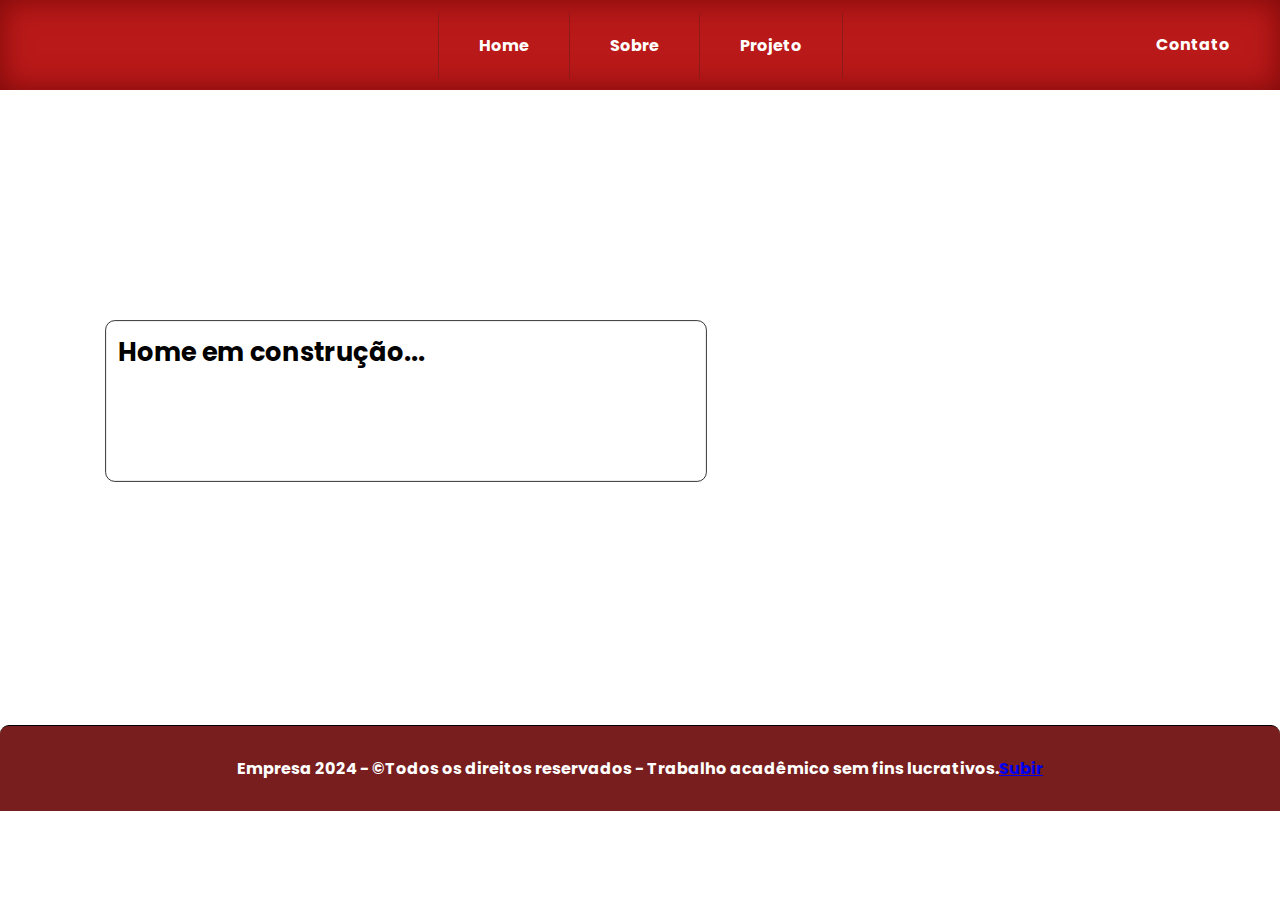
<file: index.html>
<!DOCTYPE html>
<html lang="pt-br">
<head>
    <meta charset="UTF-8">
    <meta name="viewport" content="width=device-width, initial-scale=1.0">
    <title>Contato - Faça as suas sugetões</title>

    <link rel="preconnect" href="https://fonts.googleapis.com">
    <link rel="preconnect" href="https://fonts.gstatic.com" crossorigin>
    <link href="https://fonts.googleapis.com/css2?family=Poppins:ital,wght@0,100;0,200;0,300;0,400;0,500;0,600;0,700;0,800;0,900;1,100;1,200;1,300;1,400;1,500;1,600;1,700;1,800;1,900&family=Roboto:ital,wght@0,100;0,300;0,400;0,500;0,700;0,900;1,100;1,300;1,400;1,500;1,700;1,900&display=swap" rel="stylesheet">

    <link rel="stylesheet" href="style.css">

</head>
<body>
    
    <div class="main-menu">
        <ul class="nv-main">

            <li><a href="index.html">Home</a></li>
            <li><a id="about" href="sobre.html">Sobre</a></li>
            <li><a href="projeto.html">Projeto</a></li>
            <li><a id="contact" href="contato.html">Contato</a></li>
        </ul>      
    </div>

    <div class="section">
        <div class="solc-box">
            <h1>Home em construção...</h1>
        </div>
    </div>

    <div class="footer1">
        <p>Empresa 2024 - ©Todos os direitos reservados - Trabalho acadêmico sem fins lucrativos.</p>
        <p id="ancora"><a href="#">Subir</a></p>
    </div>
</body>
</html>
</file>
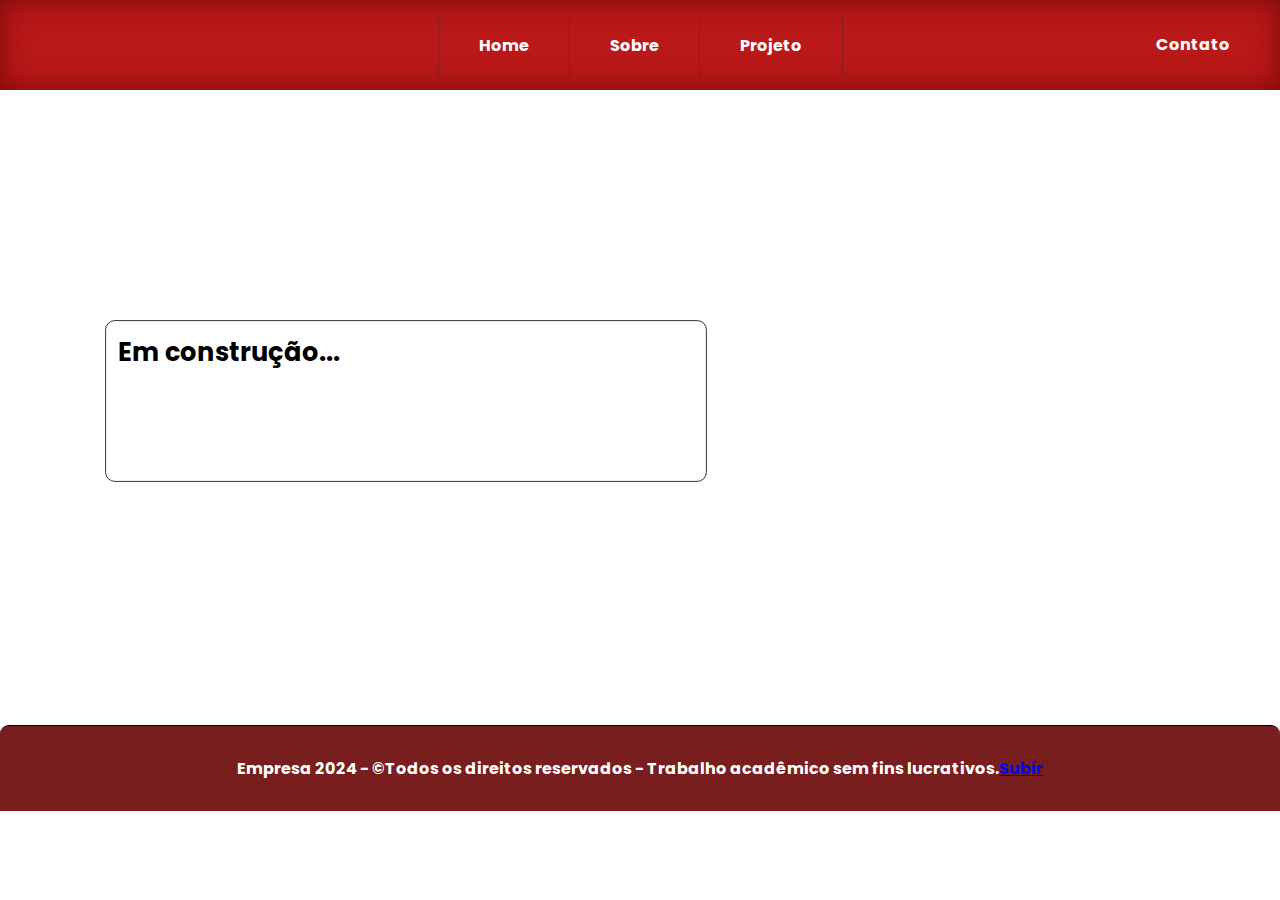
<file: contato.html>
<!DOCTYPE html>
<html lang="pt-br">
<head>
    <meta charset="UTF-8">
    <meta name="viewport" content="width=device-width, initial-scale=1.0">
    <title>Contato - Faça as suas sugetões</title>

    <link rel="preconnect" href="https://fonts.googleapis.com">
    <link rel="preconnect" href="https://fonts.gstatic.com" crossorigin>
    <link href="https://fonts.googleapis.com/css2?family=Poppins:ital,wght@0,100;0,200;0,300;0,400;0,500;0,600;0,700;0,800;0,900;1,100;1,200;1,300;1,400;1,500;1,600;1,700;1,800;1,900&family=Roboto:ital,wght@0,100;0,300;0,400;0,500;0,700;0,900;1,100;1,300;1,400;1,500;1,700;1,900&display=swap" rel="stylesheet">

    <link rel="stylesheet" href="style.css">

    <script language="javascript" type="text/javascript">
		function validar (){
		var nome = form1.nome.value;
		var email= form1.email.value;
        var opcoes= form1.opcoes.value;		
		
		
		if (nome == "") {
		
		alert("Digite o seu nome:");
		form1.nome.focus();
		return false;
		
		}

		if (email == "") {
		
		alert("Digite o seu email:");
		form1.email.focus();
		return false;
		
		}

        if (opcoes == "Selecione") {
		
		alert("Selecione alguma opção:");
		form1.opcoes.focus();
		return false;
		
		}
		}
	</script>

</head>
<body>
    
    <div class="main-menu">
        <ul class="nv-main">

            <li><a href="index.html">Home</a></li>
            <li><a id="about" href="sobre.html">Sobre</a></li>
            <li><a href="projeto.html">Projeto</a></li>
            <li><a id="contact" href="contato.html">Contato</a></li>
        </ul>      
    </div>

    <div class="section">
        <div class="solc-box">
            <h1>Em construção...</h1>
        </div>
    </div>

    <div class="footer1">
        <p>Empresa 2024 - ©Todos os direitos reservados - Trabalho acadêmico sem fins lucrativos.</p>
        <p id="ancora"><a href="#">Subir</a></p>
    </div>
</body>
</html>
</file>
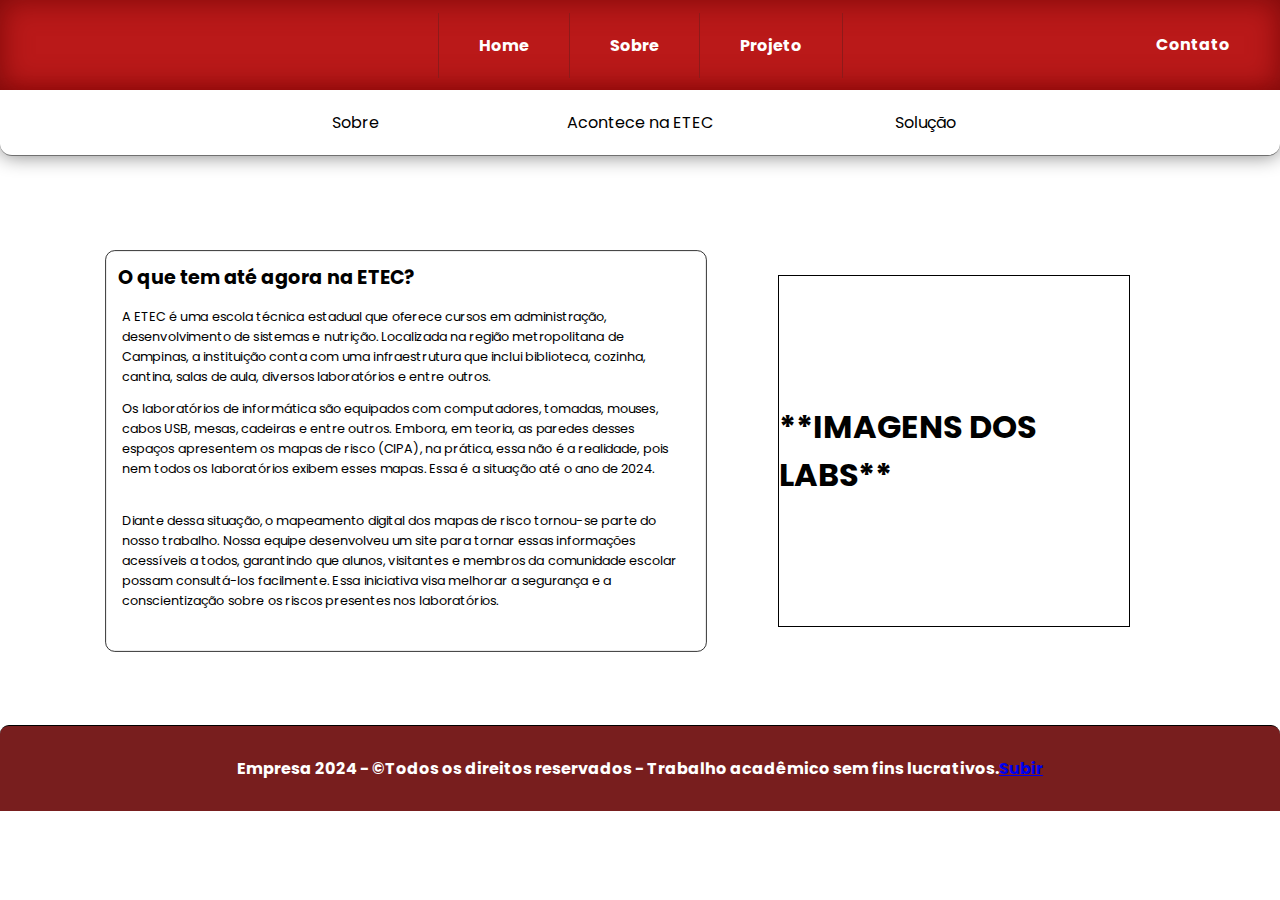
<file: etec.html>
<!DOCTYPE html>
<html lang="pt-br">
<head>
    <meta charset="UTF-8">
    <meta name="viewport" content="width=device-width, initial-scale=1.0">
    <title>Acontece na ETEC - Saiba a situação atual da instituição</title>

    <link rel="preconnect" href="https://fonts.googleapis.com">
    <link rel="preconnect" href="https://fonts.gstatic.com" crossorigin>
    <link href="https://fonts.googleapis.com/css2?family=Poppins:ital,wght@0,100;0,200;0,300;0,400;0,500;0,600;0,700;0,800;0,900;1,100;1,200;1,300;1,400;1,500;1,600;1,700;1,800;1,900&family=Roboto:ital,wght@0,100;0,300;0,400;0,500;0,700;0,900;1,100;1,300;1,400;1,500;1,700;1,900&display=swap" rel="stylesheet">

    <link rel="stylesheet" href="style.css">

</head>
<body>
    
    <div class="main-menu">
        <ul class="nv-main">

            <li><a href="index.html">Home</a></li>
            <li><a id="about" href="sobre.html">Sobre</a></li>
            <li><a href="projeto.html">Projeto</a></li>
            <li><a id="contact" href="contato.html">Contato</a></li>
        </ul>      
    </div>
    <div class="sub-menu">
        <ul class="nv-sub">
            <li><a href="sobre.html">Sobre</a></li>
            <li><a href="etec.html">Acontece na ETEC</a></li>
            <li><a href="solucao.html">Solução</a></li>
        </ul>  
    </div>

    <div class="section">
        <div class="etec-box">
            <h2>O que tem até agora na ETEC?</h2>
            <p id="etec">A ETEC é uma escola técnica estadual que oferece cursos em administração, desenvolvimento de sistemas e nutrição. Localizada na região metropolitana de Campinas, a instituição conta com uma infraestrutura que inclui biblioteca, cozinha, cantina, salas de aula, diversos laboratórios e entre outros.
            </p>
            <p id="etec2">Os laboratórios de informática são equipados com computadores, tomadas, mouses, cabos USB, mesas, cadeiras e entre outros. Embora, em teoria, as paredes desses espaços apresentem os mapas de risco (CIPA), na prática, essa não é a realidade, pois nem todos os laboratórios exibem esses mapas. Essa é a situação até o ano de 2024.
            </p>
            <p id="etec3">Diante dessa situação, o mapeamento digital dos mapas de risco tornou-se parte do nosso trabalho. Nossa equipe desenvolveu um site para tornar essas informações acessíveis a todos, garantindo que alunos, visitantes e membros da comunidade escolar possam consultá-los facilmente. Essa iniciativa visa melhorar a segurança e a conscientização sobre os riscos presentes nos laboratórios. 
            </p>
        </div>
        <h1 id="img-etec">**IMAGENS DOS LABS**</h1>
    </div>

    <div class="footer1">
        <p>Empresa 2024 - ©Todos os direitos reservados - Trabalho acadêmico sem fins lucrativos.</p>
        <p id="ancora"><a href="#">Subir</a></p>
    </div>
</body>
</html>
</file>
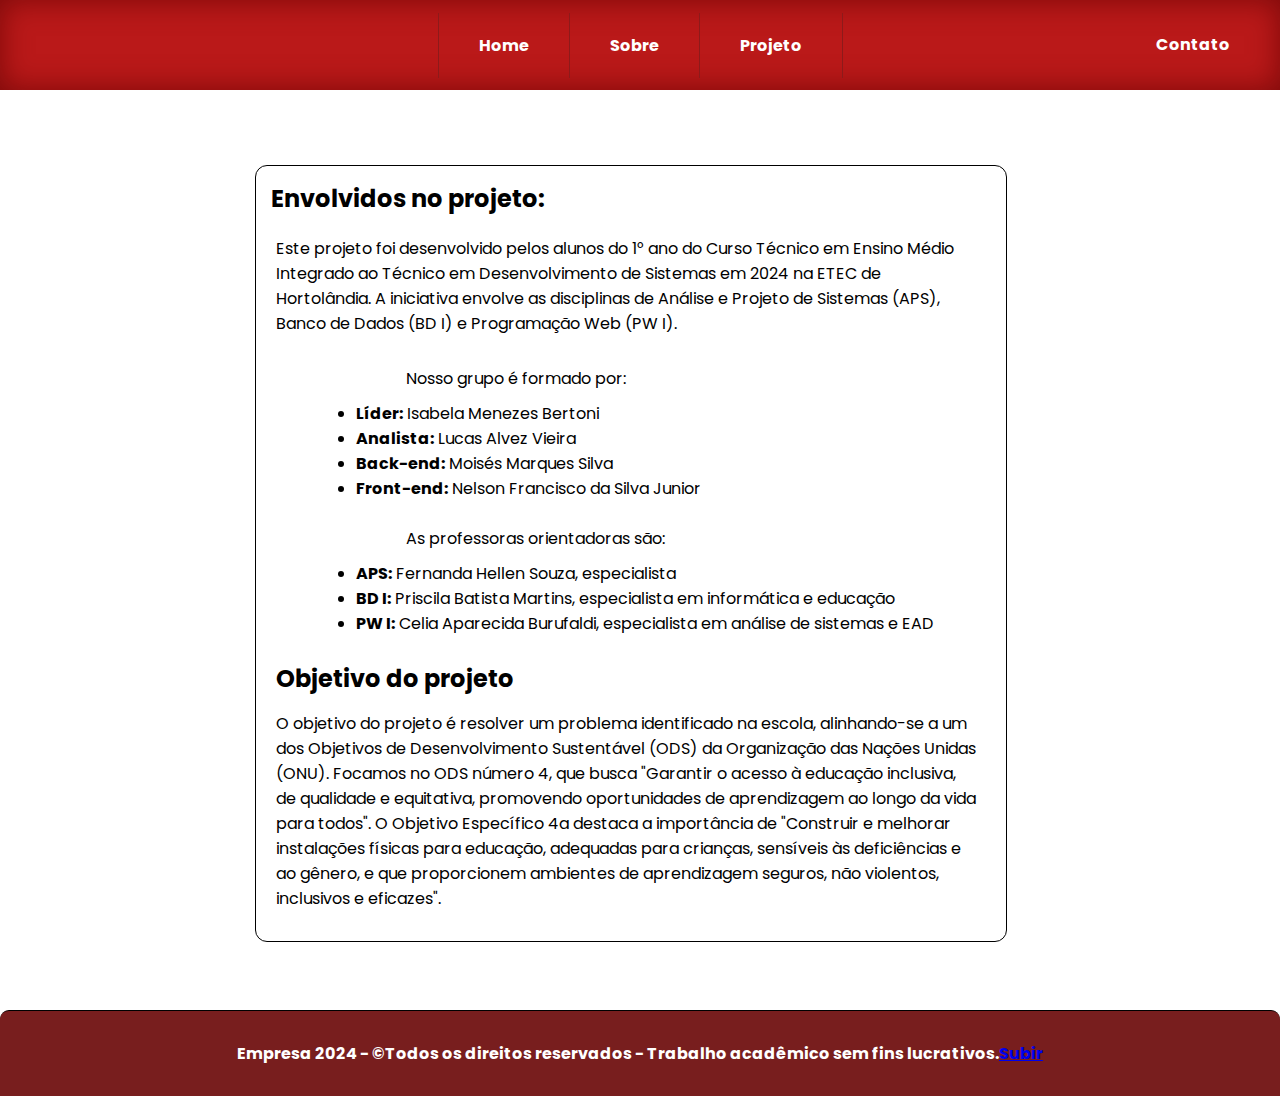
<file: projeto.html>
<!DOCTYPE html>
<html lang="pt-br">
<head>
    <meta charset="UTF-8">
    <meta name="viewport" content="width=device-width, initial-scale=1.0">
    <title>Solução - Apresentação a resolução do problema</title>

    <link rel="preconnect" href="https://fonts.googleapis.com">
    <link rel="preconnect" href="https://fonts.gstatic.com" crossorigin>
    <link href="https://fonts.googleapis.com/css2?family=Poppins:ital,wght@0,100;0,200;0,300;0,400;0,500;0,600;0,700;0,800;0,900;1,100;1,200;1,300;1,400;1,500;1,600;1,700;1,800;1,900&family=Roboto:ital,wght@0,100;0,300;0,400;0,500;0,700;0,900;1,100;1,300;1,400;1,500;1,700;1,900&display=swap" rel="stylesheet">

    <link rel="stylesheet" href="style.css">

</head>
<body>
    
    <div class="main-menu">
        <ul class="nv-main">

            <li><a href="index.html">Home</a></li>
            <li><a id="about" href="sobre.html">Sobre</a></li>
            <li><a href="projeto.html">Projeto</a></li>
            <li><a id="contact" href="contato.html">Contato</a></li>
        </ul>      
    </div>

    <div class="section">
            <div class="proj-box">
                <h2>Envolvidos no projeto:</h2>
                <p id="proj">Este projeto foi desenvolvido pelos alunos do 1° ano do Curso Técnico em Ensino Médio Integrado ao Técnico em Desenvolvimento de Sistemas em 2024 na ETEC de Hortolândia. A iniciativa envolve as disciplinas de Análise e Projeto de Sistemas (APS), Banco de Dados (BD I) e Programação Web (PW I).
                </p>
                
                <ul id="list-proj">
                    <p id="proj2">Nosso grupo é formado por:</p>

                    <li><b>Líder:</b> Isabela Menezes Bertoni</li>
                    <li><b>Analista:</b> Lucas Alvez Vieira</li>
                    <li><b>Back-end:</b> Moisés Marques Silva</li>
                    <li><b>Front-end:</b> Nelson Francisco da Silva Junior</li>
                </ul>
                <ul id="list-proj2">
                    <p id="proj3">As professoras orientadoras são:</p>
                    <li><b>APS:</b> Fernanda Hellen Souza, especialista</li>
                    <li><b>BD I:</b> Priscila Batista Martins, especialista em informática e educação</li>
                    <li><b>PW I:</b> Celia Aparecida Burufaldi, especialista em análise de sistemas e EAD</li>
                </ul>
                <h2 id="obj-ti">Objetivo do projeto</h2>
                <p id="obj">O objetivo do projeto é resolver um problema identificado na escola, alinhando-se a um dos Objetivos de Desenvolvimento Sustentável (ODS) da Organização das Nações Unidas (ONU). Focamos no ODS número 4, que busca "Garantir o acesso à educação inclusiva, de qualidade e equitativa, promovendo oportunidades de aprendizagem ao longo da vida para todos". O Objetivo Específico 4a destaca a importância de "Construir e melhorar instalações físicas para educação, adequadas para crianças, sensíveis às deficiências e ao gênero, e que proporcionem ambientes de aprendizagem seguros, não violentos, inclusivos e eficazes".
                </p>
            </div>
        </div>
    </div>

    <div class="footer2">
        <p>Empresa 2024 - ©Todos os direitos reservados - Trabalho acadêmico sem fins lucrativos.</p>
        <p id="ancora"><a href="#">Subir</a></p>
    </div>
</body>
</html>
</file>
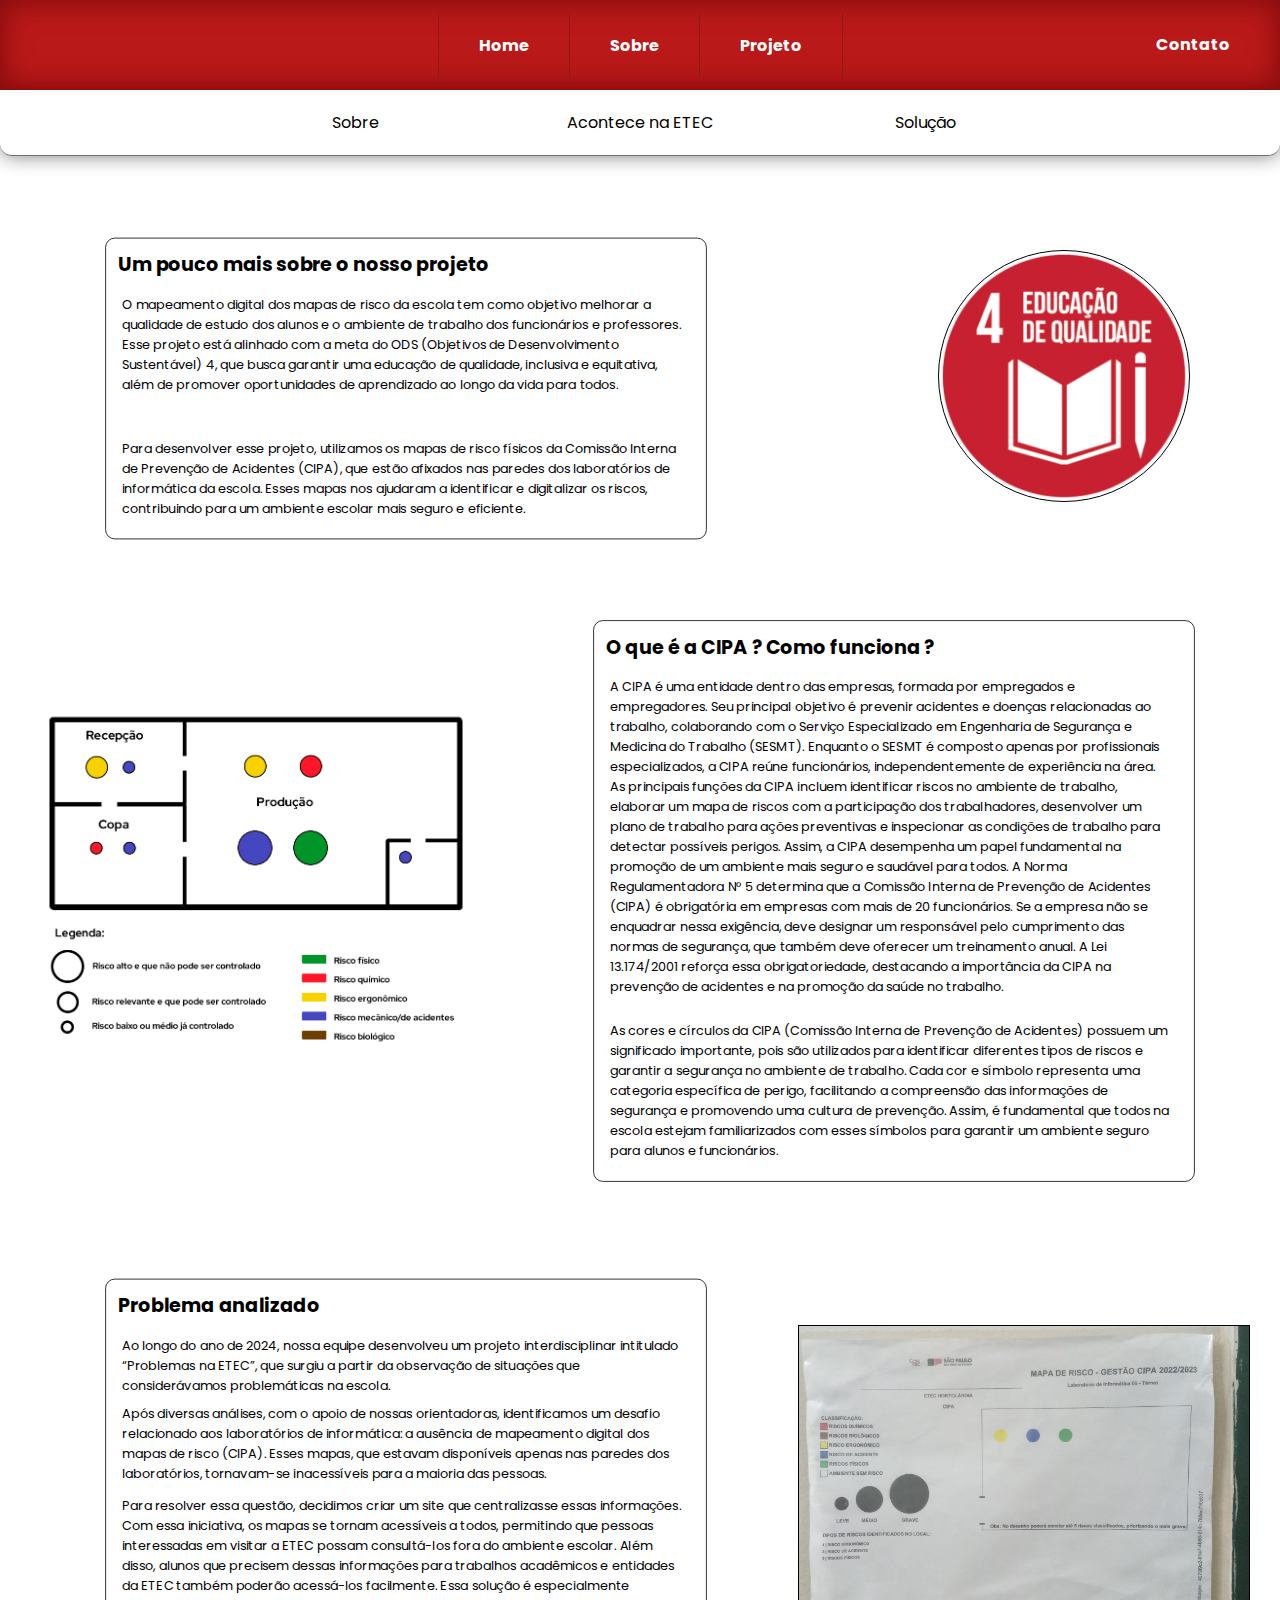
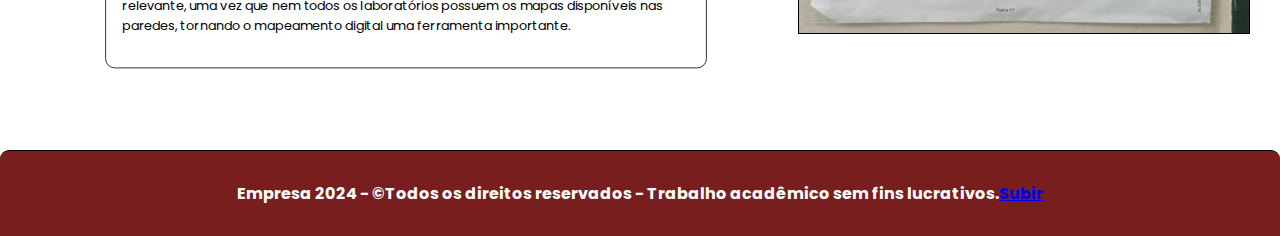
<file: sobre.html>
<!DOCTYPE html>
<html lang="pt-br">
<head>
    <meta charset="UTF-8">
    <meta name="viewport" content="width=device-width, initial-scale=1.0">
    <title>Sobre - Mais sobre o nosso Projeto</title>

    <link rel="preconnect" href="https://fonts.googleapis.com">
    <link rel="preconnect" href="https://fonts.gstatic.com" crossorigin>
    <link href="https://fonts.googleapis.com/css2?family=Poppins:ital,wght@0,100;0,200;0,300;0,400;0,500;0,600;0,700;0,800;0,900;1,100;1,200;1,300;1,400;1,500;1,600;1,700;1,800;1,900&family=Roboto:ital,wght@0,100;0,300;0,400;0,500;0,700;0,900;1,100;1,300;1,400;1,500;1,700;1,900&display=swap" rel="stylesheet">

    <link rel="stylesheet" href="style.css">

</head>
<body>
    
    <div class="main-menu">
        <ul class="nv-main">

            <li><a href="index.html">Home</a></li>
            <li><a id="about" href="sobre.html">Sobre</a></li>
            <li><a href="projeto.html">Projeto</a></li>
            <li><a id="contact" href="contato.html">Contato</a></li>
        </ul>      
    </div>
    <div class="sub-menu">
        <ul class="nv-sub">
            <li><a href="sobre.html">Sobre</a></li>
            <li><a href="etec.html">Acontece na ETEC</a></li>
            <li><a href="solucao.html">Solução</a></li>
        </ul>  
    </div>

   <div class="section">
        <div class="ods-box">
            <h2>Um pouco mais sobre o nosso projeto</h2>
            <p id="ods">O mapeamento digital dos mapas de risco da escola tem como objetivo melhorar a qualidade de estudo dos alunos e o ambiente de trabalho dos funcionários e professores. Esse projeto está alinhado com a meta do ODS (Objetivos de Desenvolvimento Sustentável)
                4, que busca garantir uma educação de qualidade, inclusiva e equitativa, além de promover oportunidades de aprendizado ao longo da vida para todos.
            </p>
            <p id="ods2">Para desenvolver esse projeto, utilizamos os mapas de risco físicos da Comissão Interna de Prevenção de Acidentes (CIPA), que estão afixados nas paredes dos laboratórios de informática da escola. Esses mapas nos ajudaram a identificar e digitalizar os riscos, contribuindo para um ambiente escolar mais seguro e eficiente.
            </p>
        </div>
        <!--imagem sobre a ods-->
        <img id="img-ods" src="img/ods.png">
        <!---->
        <div class="cipa-box">
            <h2>O que é a CIPA ? Como funciona ?</h2>
            <p id="cipa">A CIPA é uma entidade dentro das empresas, formada por empregados e empregadores. Seu principal objetivo é prevenir acidentes e doenças relacionadas ao trabalho, colaborando com o Serviço Especializado em Engenharia de Segurança e Medicina do Trabalho (SESMT).
                Enquanto o SESMT é composto apenas por profissionais especializados, a CIPA reúne funcionários, independentemente de experiência na área. As principais funções da CIPA incluem identificar riscos no ambiente de trabalho, elaborar um mapa de riscos com a participação dos trabalhadores, desenvolver um plano de trabalho para ações preventivas e inspecionar as condições de trabalho para detectar possíveis perigos. Assim, a CIPA desempenha um papel fundamental na promoção de um ambiente mais seguro e saudável para todos.
                A Norma Regulamentadora N° 5 determina que a Comissão Interna de Prevenção de Acidentes (CIPA) é obrigatória em empresas com mais de 20 funcionários. Se a empresa não se enquadrar nessa exigência, deve designar um responsável pelo cumprimento das normas de segurança, que também deve oferecer um treinamento anual. A Lei 13.174/2001 reforça essa obrigatoriedade, destacando a importância da CIPA na prevenção de acidentes e na promoção da saúde no trabalho.                
            </p>
            <p id="cipa2">As cores e círculos da CIPA (Comissão Interna de Prevenção de Acidentes) possuem um significado importante, pois são utilizados para identificar diferentes tipos de riscos e garantir a segurança no ambiente de trabalho. Cada cor e símbolo representa uma categoria específica de perigo, facilitando a compreensão das informações de segurança e promovendo uma cultura de prevenção. Assim, é fundamental que todos na escola estejam familiarizados com esses símbolos para garantir um ambiente seguro para alunos e funcionários.
            </p>
        </div>
        <!--imagem do mapa de risco-->
        <img id="img-mdr" src="img/mapaderisco.webp" alt="">
        <!---->
        <div class="prblm-box">
            <h2>Problema analizado</h2>
    
            <p id="prblm">Ao longo do ano de 2024, nossa equipe desenvolveu um projeto interdisciplinar intitulado “Problemas na ETEC”, que surgiu a partir da observação de situações que considerávamos problemáticas na escola.
            </p>
            <p id="prblm2">Após diversas análises, com o apoio de nossas orientadoras, identificamos um desafio relacionado aos laboratórios de informática: a ausência de mapeamento digital dos mapas de risco (CIPA). Esses mapas, que estavam disponíveis apenas nas paredes dos laboratórios, tornavam-se inacessíveis para a maioria das pessoas.
            </p>
            <p id="prblm3">Para resolver essa questão, decidimos criar um site que centralizasse essas informações. Com essa iniciativa, os mapas se tornam acessíveis a todos, permitindo que pessoas interessadas em visitar a ETEC possam consultá-los fora do ambiente escolar. Além disso, alunos que precisem dessas informações para trabalhos acadêmicos e entidades da ETEC também poderão acessá-los facilmente. Essa solução é especialmente relevante, uma vez que nem todos os laboratórios possuem os mapas disponíveis nas paredes, tornando o mapeamento digital uma ferramenta importante.
            </p>
        </div>
        <img id="img-prblm" src="img/prblm.jpeg" alt="">
   </div>

    <div class="footer">
        <p>Empresa 2024 - ©Todos os direitos reservados - Trabalho acadêmico sem fins lucrativos.</p>
        <p id="ancora"><a href="#">Subir</a></p>
    </div>
</body>
</html>
</file>
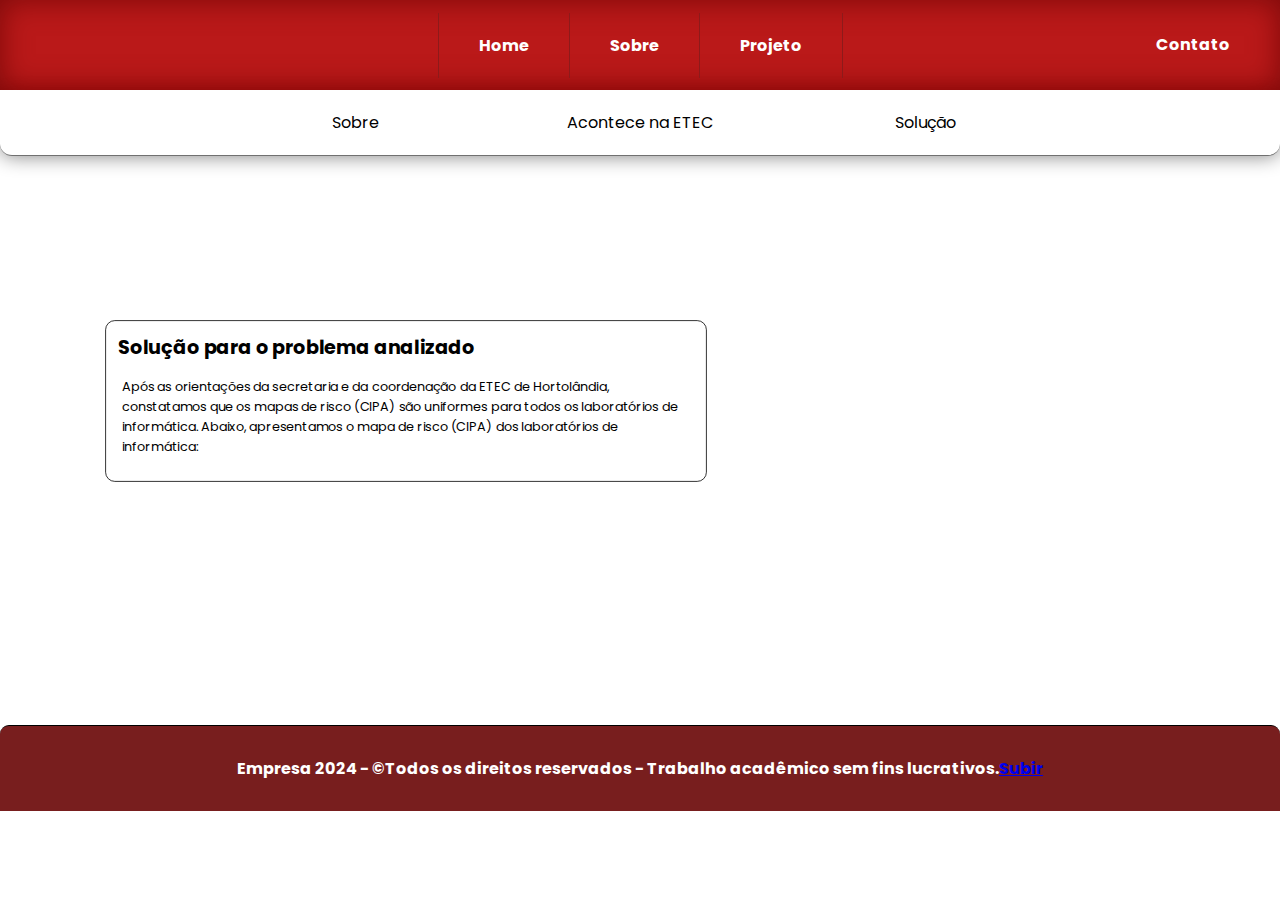
<file: solucao.html>
<!DOCTYPE html>
<html lang="pt-br">
<head>
    <meta charset="UTF-8">
    <meta name="viewport" content="width=device-width, initial-scale=1.0">
    <title>Solução - Apresentação a resolução do problema</title>

    <link rel="preconnect" href="https://fonts.googleapis.com">
    <link rel="preconnect" href="https://fonts.gstatic.com" crossorigin>
    <link href="https://fonts.googleapis.com/css2?family=Poppins:ital,wght@0,100;0,200;0,300;0,400;0,500;0,600;0,700;0,800;0,900;1,100;1,200;1,300;1,400;1,500;1,600;1,700;1,800;1,900&family=Roboto:ital,wght@0,100;0,300;0,400;0,500;0,700;0,900;1,100;1,300;1,400;1,500;1,700;1,900&display=swap" rel="stylesheet">

    <link rel="stylesheet" href="style.css">

</head>
<body>
    
    <div class="main-menu">
        <ul class="nv-main">

            <li><a href="index.html">Home</a></li>
            <li><a id="about" href="sobre.html">Sobre</a></li>
            <li><a href="projeto.html">Projeto</a></li>
            <li><a id="contact" href="contato.html">Contato</a></li>
        </ul>      
    </div>
    <div class="sub-menu">
        <ul class="nv-sub">
            <li><a href="sobre.html">Sobre</a></li>
            <li><a href="etec.html">Acontece na ETEC</a></li>
            <li><a href="solucao.html">Solução</a></li>
        </ul>  
    </div>

    <div class="section">
        <div class="solc-box">
            <h2>Solução para o problema analizado</h2>
            <p id="solc">Após as orientações da secretaria e da coordenação da ETEC de Hortolândia, constatamos que os mapas de risco (CIPA) são uniformes para todos os laboratórios de informática. Abaixo, apresentamos o mapa de risco (CIPA) dos laboratórios de informática:
            </p>
        </div>
    </div>

    <div class="footer1">
        <p>Empresa 2024 - ©Todos os direitos reservados - Trabalho acadêmico sem fins lucrativos.</p>
        <p id="ancora"><a href="#">Subir</a></p>
    </div>
</body>
</html>
</file>
<file: style.css>
* {
    padding: 0;
    margin: 0;
}

body {
    background-color: ;
    font-family: 'poppins', sans-serif;
}

.main-menu {
    width: 100%;
    height: 90px;
    background-color: rgb( 178, 0, 0, 0.9);
    display: flex;
    justify-content: center;
    align-items: center;
    position: relative;
    box-shadow: 0px 0px 20px rgba(128, 128, 128, 0.589);
    box-shadow: inset 0 0 30px rgba(97, 3, 3, 0.712);
}

.nv-main {
    display: flex;
    justify-content: center;
    align-items: center;
    list-style: none;
    
}

.nv-main a {
    display: flex;
    justify-content: center;
    align-items: center;
    background-color: transparent;
    text-decoration: none;
    color: white;
    font-weight: bold;
    padding: 20px 40px;
    border-left: 1px solid rgb(141, 26, 26);
    border-right: 1px solid rgb(141, 26, 26);
    
}

.nv-main a:hover { 
    box-shadow: inset 0px 0px 26px 9px rgb(141, 26, 26);
    transition: 0.2s;
    border-radius: 1px;
}

#contact {
    position: absolute;
    right: 10px;
    top: 12px;
    border: none;
}

/*Para que a borda em torno do sobre não fique muito grosso*/
#about {
    border: none;
}

.sub-menu {
    display: flex;
    justify-content: center;
    align-items: center;
    position: absolute;
    width: 100%;
    height: 65px;
    border-bottom: 0.1px solid rgba(0, 0, 0, 0.562);
    box-shadow: 0px 0px 20px gray;
    z-index: -1;
    border-bottom-left-radius: 12px;
    border-bottom-right-radius: 12px;
}

.nv-sub {
    display: flex;
    justify-content: center;
    align-items: center;
    list-style: none;
    gap: 115px;
}

.nv-sub li {
    display: flex;
    justify-content: center;
    align-items: center;
}

.nv-sub a {
    display: flex;
    justify-content: center;
    align-items: center;
    width: 170px;
    height: 40px;
    text-decoration: none;
    color: black;
    border-radius: 5px;
    transition: 0.2s all;
}


.nv-sub a:hover {
    border-bottom: 1px solid black;
    box-shadow: inset 0 0 0 120px rgba(128, 128, 128, 0.137);
    transition: 0.2s all;
}

.ods-box {
    display: flex;
    justify-content: center;
    align-items: center;
    width: 750px;
    height: 375px;
    border: 1px solid black;
    background-color: white;
    position: absolute;
    left: 150px;
    top: 200px;
    border-radius: 12px;
    transition: 0.2s all;
}

.ods-box:hover {
    box-shadow: 0px 0px 20px rgba(128, 128, 128, 0.548);
    transform: scale(1.1);
    transition: 0.2s all;
}

.ods-box h2 {
    position: absolute;
    top: 15px;
    left: 15px;
}

#ods{
    position: absolute;
    top: 70px;
    left: 20px;
    right: 30px;
}

#ods2 {
    position: absolute;
    top: 250px;
    left: 20px;
    right: 30px;
}

#img-ods {
    width: 300px;
    position: absolute;
    right: 350px;
    top: 250px;
    border: 1px solid black;
    border-radius: 100%;
}

.cipa-box {
    display: flex;
    justify-content: center;
    align-items: center;
    width: 750px;
    height: 700px;
    border: 1px solid black;
    background-color: white;
    position: absolute;
    right: 150px;
    top: 650px;
    border-radius: 12px;
    transition: 0.2s all;
}

.cipa-box:hover {
    box-shadow: 0px 0px 20px rgba(128, 128, 128, 0.548);
    transform: scale(1.1);
    transition: 0.2s all;
}

.cipa-box h2 {
    position: absolute;
    top: 15px;
    left: 15px;
}

#cipa{
    position: absolute;
    top: 70px;
    left: 20px;
    right: 30px;
}

#cipa2 {
    position: absolute;
    top: 500px;
    left: 20px;
    right: 30px;
}

#img-mdr {
    width: 500px;
    position: absolute;
    left: 350px;
    top: 820px;
}

.prblm-box {
    display: flex;
    justify-content: center;
    align-items: center;
    width: 750px;
    height: 485px;
    border: 1px solid black;
    background-color: white;
    position: absolute;
    left: 150px;
    top: 1450px;
    border-radius: 12px;
    transition: 0.2s all;
}

.prblm-box:hover {
    box-shadow: 0px 0px 20px rgba(128, 128, 128, 0.548);
    transform: scale(1.1);
    transition: 0.2s all;
}

.prblm-box h2 {
    position: absolute;
    top: 15px;
    left: 15px;
}

.prblm-box h2 {
    position: absolute;
    top: 15px;
    left: 15px;
}

#prblm{
    position: absolute;
    top: 70px;
    left: 20px;
    right: 30px;
}

#prblm2 {
    position: absolute;
    top: 155px;
    left: 20px;
    right: 30px;
}

#prblm3 {
    position: absolute;
    top: 270px;
    left: 20px;
    right: 30px;
}

#img-prblm {
    width: 500px;
    position: absolute;
    right: 300px;
    top: 1525px;
    border: 1px solid black;
}


.etec-box {
    display: flex;
    justify-content: center;
    align-items: center;
    width: 750px;
    height: 500px;
    border: 1px solid black;
    background-color: white;
    position: absolute;
    left: 150px;
    top: 250px;
    border-radius: 12px;
    transition: 0.2s all;
}
    
.etec-box:hover {
    box-shadow: 0px 0px 20px rgba(128, 128, 128, 0.548);
    transform: scale(1.1);
    transition: 0.2s all;
}

.etec-box h2 {
    position: absolute;
    top: 15px;
    left: 15px;
}

#etec{
    position: absolute;
    top: 70px;
    left: 20px;
    right: 30px;
}

#etec2 {
    position: absolute;
    top: 185px;
    left: 20px;
    right: 30px;
}

#etec3 {
    position: absolute;
    top: 325px;
    left: 20px;
    right: 30px;
}

#img-etec {
    display: flex;
    justify-content: center;
    align-items: center;
    width: 400px;
    height: 400px;
    position: absolute;
    right: 350px;
    top: 300px;
    border: 1px solid black;
}

.solc-box {
    display: flex;
    justify-content: center;
    align-items: center;
    width: 750px;
    height: 200px;
    border: 1px solid black;
    background-color: white;
    position: absolute;
    left: 150px;
    top: 350px;
    border-radius: 12px;
    transition: 0.2s all;
}

.solc-box:hover {
    box-shadow: 0px 0px 20px rgba(128, 128, 128, 0.548);
    transform: scale(1.1);
    transition: 0.2s all;
}

/* PROVISÓRIO */
.solc-box h1 {
    position: absolute;
    top: 15px;
    left: 15px;
}


.solc-box h2 {
    position: absolute;
    top: 15px;
    left: 15px;
}

#solc{
    position: absolute;
    top: 70px;
    left: 20px;
    right: 30px;
}

#img-solc {
    width: 800px;
    position: absolute;
    right: 100px;
    top: 200px;
    border: 1px solid black;
}

.proj-box {
    display: flex;
    justify-content: center;
    align-items: center;
    width: 750px;
    height: 775px;
    border: 1px solid black;
    background-color: white;
    position: absolute;
    left: 575px;
    top: 165px;
    border-radius: 12px;
    transition: 0.2s all;
}

.proj-box:hover {
    box-shadow: 0px 0px 20px rgba(128, 128, 128, 0.548);
    transform: scale(1.1);
    transition: 0.2s all;
}

.proj-box h2 {
    position: absolute;
    top: 15px;
    left: 15px;
}

#proj{
    position: absolute;
    top: 70px;
    left: 20px;
    right: 30px;
}

#list-proj {
    position: absolute;
    top: 235px;
    left: 100px;
}

#list-proj p {
    position: absolute;
    top: -35px;
    left: 50px;
}

#list-proj2 {
    position: absolute;
    top: 395px;
    left: 100px;
}

#list-proj2 p {
    position: absolute;
    top: -35px;
    left: 50px;
}

#obj-ti{
    position: absolute;
    top: 495px;
    left: 20px;
    right: 30px;
}

#obj {
    position: absolute;
    top: 545px;
    left: 20px;
    right: 30px;
}

.footer {
    display: flex;
    justify-content: center;
    align-items: center;
    position: absolute;
    top: 2040px;
    width: 100%;
    height: 85px;
    border-top: 1px solid black;
    border-top-left-radius: 9px;
    border-top-right-radius: 9px;
    background-color: rgba(105, 6, 6, 0.9);
    font-weight: bold;
    color: white;
}

.footer1 {
    display: flex;
    justify-content: center;
    align-items: center;
    position: absolute;
    bottom: 0px;
    width: 100%;
    height: 85px;
    border-top: 1px solid black;
    border-top-left-radius: 9px;
    border-top-right-radius: 9px;
    background-color: rgba(105, 6, 6, 0.9);
    font-weight: bold;
    color: white;
}

.footer2 {
    display: flex;
    justify-content: center;
    align-items: center;
    position: absolute;
    top: 1010px;
    width: 100%;
    height: 85px;
    border-top: 1px solid black;
    border-top-left-radius: 9px;
    border-top-right-radius: 9px;
    background-color: rgba(105, 6, 6, 0.9);
    font-weight: bold;
    color: white;
}

.rsc-fis, .rsc-qui, .rsc-erg, .rsc-mec, .rsc-bio{
    width: 50px ;
    height: 50px;
    background-color: red;
    border-radius: 100%;
    border: 1px solid black;
    cursor: pointer;
    right: 335px;
}

.rsc-fis {
    position: absolute;
    top: 280px;
    background-color: green;
}
.rsc-qui {
    position: absolute;
    top: 356px;
    background-color: red;
}
.rsc-erg {
    position: absolute;
    top: 412px;
    background-color: yellow;
}
.rsc-mec {
    position: absolute;
    top: 468px;
    background-color: blue;
}
.rsc-bio {
    position: absolute;
    top: 524px;
    background-color: brown;
}
@media screen and (min-width: 1024px) and ( max-width: 1500px){
   /*Sobre principal*/
    #img-ods {
        width: 250px;
        position: absolute;
        right: 90px;
        top: 250px;
        border: 1px solid black;
        border-radius: 100%;
    }
    .ods-box {
        display: flex;
        justify-content: center;
        align-items: center;
        width: 750px;
        height: 375px;
        border: 1px solid black;
        background-color: white;
        position: absolute;
        left: 30px;
        top: 200px;
        border-radius: 12px;
        transition: 0.2s all;
        scale: 0.80;
    }
    .ods-box:hover {
        box-shadow: 0px 0px 20px rgba(128, 128, 128, 0.548);
        transform: scale(1.03);
        transition: 0.2s all;
    }
    .cipa-box {
        display: flex;
        justify-content: center;
        align-items: center;
        width: 750px;
        height: 700px;
        border: 1px solid black;
        background-color: white;
        position: absolute;
        right: 10px;
        top: 550px;
        border-radius: 12px;
        transition: 0.2s all;
        scale: 0.80;
    }
    .cipa-box:hover {
        box-shadow: 0px 0px 20px rgba(128, 128, 128, 0.548);
        transform: scale(1.03);
        transition: 0.2s all;
    }
    #img-mdr {
        width: 450px;
        position: absolute;
        left: 30px;
        top: 700px;
    }
    .prblm-box {
        display: flex;
        justify-content: center;
        align-items: center;
        width: 750px;
        height: 485px;
        border: 1px solid black;
        background-color: white;
        position: absolute;
        left: 30px;
        top: 1230px;
        border-radius: 12px;
        transition: 0.2s all;
        scale: 0.80;
    }
    #img-prblm {
        width: 450px;
        position: absolute;
        right: 30px;
        top: 1325px;
        border: 1px solid black;
    }
    .prblm-box:hover {
        box-shadow: 0px 0px 20px rgba(128, 128, 128, 0.548);
        transform: scale(1.03);
        transition: 0.2s all;
    }
    .footer {
        display: flex;
        justify-content: center;
        align-items: center;
        position: absolute;
        top: 1750px;
        width: 100%;
        height: 85px;
        border-top: 1px solid black;
        border-top-left-radius: 9px;
        border-top-right-radius: 9px;
        background-color: rgba(105, 6, 6, 0.9);
        font-weight: bold;
        color: white;
    }
    /*Acontece na ETEC*/
    .etec-box {
        display: flex;
        justify-content: center;
        align-items: center;
        width: 750px;
        height: 500px;
        border: 1px solid black;
        background-color: white;
        position: absolute;
        left: 30px;
        top: 200px;
        border-radius: 12px;
        transition: 0.2s all;
        scale: 0.80;
    }
        
    .etec-box:hover {
        box-shadow: 0px 0px 20px rgba(128, 128, 128, 0.548);
        transform: scale(1.03);
        transition: 0.2s all;
    }
    #img-etec {
        display: flex;
        justify-content: center;
        align-items: center;
        width: 350px;
        height: 350px;
        position: absolute;
        right: 150px;
        top: 275px;
        border: 1px solid black;
    }
    .footer1 {
        display: flex;
        justify-content: center;
        align-items: center;
        position: absolute;
        top:725px;
        width: 100%;
        height: 85px;
        border-top: 1px solid black;
        border-top-left-radius: 9px;
        border-top-right-radius: 9px;
        background-color: rgba(105, 6, 6, 0.9);
        font-weight: bold;
        color: white;
    }
    /*Solução*/
    .solc-box {
        display: flex;
        justify-content: center;
        align-items: center;
        width: 750px;
        height: 200px;
        border: 1px solid black;
        background-color: white;
        position: absolute;
        left: 30px;
        top: 300px;
        border-radius: 12px;
        transition: 0.2s all;
        scale: 0.80;
    }
    .solc-box:hover {
        box-shadow: 0px 0px 20px rgba(128, 128, 128, 0.548);
        transform: scale(1.03);
        transition: 0.2s all;
    }
    #img-solc {
        width: 500px;
        position: absolute;
        right: 20px;
        top: 250px;
        border: 1px solid black;
    }
    /*Projeto*/
    .proj-box {
        display: flex;
        justify-content: center;
        align-items: center;
        width: 750px;
        height: 775px;
        border: 1px solid black;
        background-color: white;
        position: absolute;
        left: 255px;
        top: 165px;
        border-radius: 12px;
        transition: 0.2s all;
        
    }
    
    .proj-box:hover {
        box-shadow: 0px 0px 20px rgba(128, 128, 128, 0.548);
        transform: scale(1.03);
        transition: 0.2s all;
    }
}
</file>
